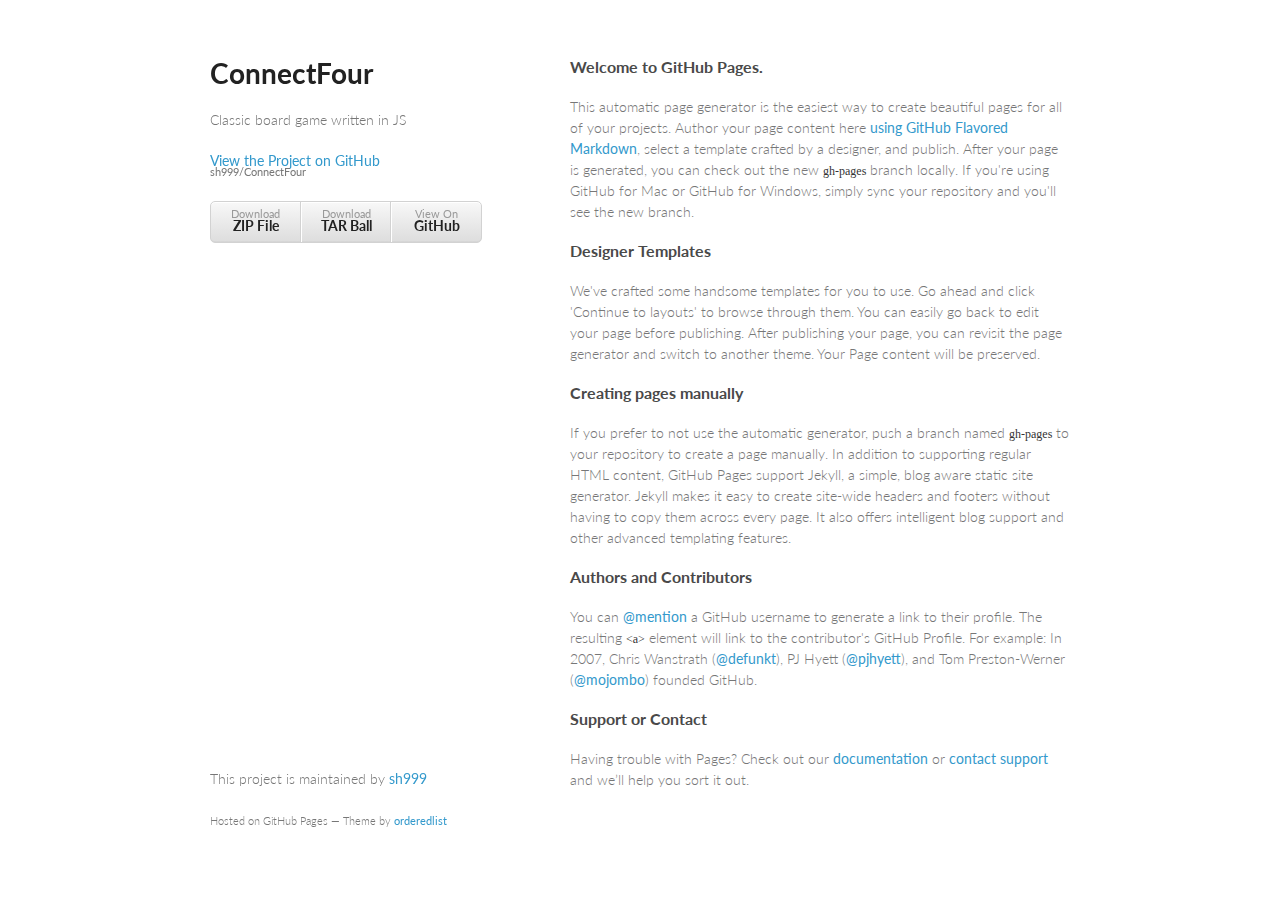
<file: index.html>
<!doctype html>
<html>
  <head>
    <meta charset="utf-8">
    <meta http-equiv="X-UA-Compatible" content="chrome=1">
    <title>ConnectFour by sh999</title>

    <link rel="stylesheet" href="stylesheets/styles.css">
    <link rel="stylesheet" href="stylesheets/github-light.css">
    <meta name="viewport" content="width=device-width, initial-scale=1, user-scalable=no">
    <!--[if lt IE 9]>
    <script src="//html5shiv.googlecode.com/svn/trunk/html5.js"></script>
    <![endif]-->
  </head>
  <body>
    <div class="wrapper">
      <header>
        <h1>ConnectFour</h1>
        <p>Classic board game written in JS</p>

        <p class="view"><a href="https://github.com/sh999/ConnectFour">View the Project on GitHub <small>sh999/ConnectFour</small></a></p>


        <ul>
          <li><a href="https://github.com/sh999/ConnectFour/zipball/master">Download <strong>ZIP File</strong></a></li>
          <li><a href="https://github.com/sh999/ConnectFour/tarball/master">Download <strong>TAR Ball</strong></a></li>
          <li><a href="https://github.com/sh999/ConnectFour">View On <strong>GitHub</strong></a></li>
        </ul>
      </header>
      <section>
        <h3>
<a id="welcome-to-github-pages" class="anchor" href="#welcome-to-github-pages" aria-hidden="true"><span class="octicon octicon-link"></span></a>Welcome to GitHub Pages.</h3>

<p>This automatic page generator is the easiest way to create beautiful pages for all of your projects. Author your page content here <a href="https://guides.github.com/features/mastering-markdown/">using GitHub Flavored Markdown</a>, select a template crafted by a designer, and publish. After your page is generated, you can check out the new <code>gh-pages</code> branch locally. If you're using GitHub for Mac or GitHub for Windows, simply sync your repository and you'll see the new branch.</p>

<h3>
<a id="designer-templates" class="anchor" href="#designer-templates" aria-hidden="true"><span class="octicon octicon-link"></span></a>Designer Templates</h3>

<p>We've crafted some handsome templates for you to use. Go ahead and click 'Continue to layouts' to browse through them. You can easily go back to edit your page before publishing. After publishing your page, you can revisit the page generator and switch to another theme. Your Page content will be preserved.</p>

<h3>
<a id="creating-pages-manually" class="anchor" href="#creating-pages-manually" aria-hidden="true"><span class="octicon octicon-link"></span></a>Creating pages manually</h3>

<p>If you prefer to not use the automatic generator, push a branch named <code>gh-pages</code> to your repository to create a page manually. In addition to supporting regular HTML content, GitHub Pages support Jekyll, a simple, blog aware static site generator. Jekyll makes it easy to create site-wide headers and footers without having to copy them across every page. It also offers intelligent blog support and other advanced templating features.</p>

<h3>
<a id="authors-and-contributors" class="anchor" href="#authors-and-contributors" aria-hidden="true"><span class="octicon octicon-link"></span></a>Authors and Contributors</h3>

<p>You can <a href="https://github.com/blog/821" class="user-mention">@mention</a> a GitHub username to generate a link to their profile. The resulting <code>&lt;a&gt;</code> element will link to the contributor's GitHub Profile. For example: In 2007, Chris Wanstrath (<a href="https://github.com/defunkt" class="user-mention">@defunkt</a>), PJ Hyett (<a href="https://github.com/pjhyett" class="user-mention">@pjhyett</a>), and Tom Preston-Werner (<a href="https://github.com/mojombo" class="user-mention">@mojombo</a>) founded GitHub.</p>

<h3>
<a id="support-or-contact" class="anchor" href="#support-or-contact" aria-hidden="true"><span class="octicon octicon-link"></span></a>Support or Contact</h3>

<p>Having trouble with Pages? Check out our <a href="https://help.github.com/pages">documentation</a> or <a href="https://github.com/contact">contact support</a> and we’ll help you sort it out.</p>
      </section>
      <footer>
        <p>This project is maintained by <a href="https://github.com/sh999">sh999</a></p>
        <p><small>Hosted on GitHub Pages &mdash; Theme by <a href="https://github.com/orderedlist">orderedlist</a></small></p>
      </footer>
    </div>
    <script src="javascripts/scale.fix.js"></script>
    
  </body>
</html>
</file>
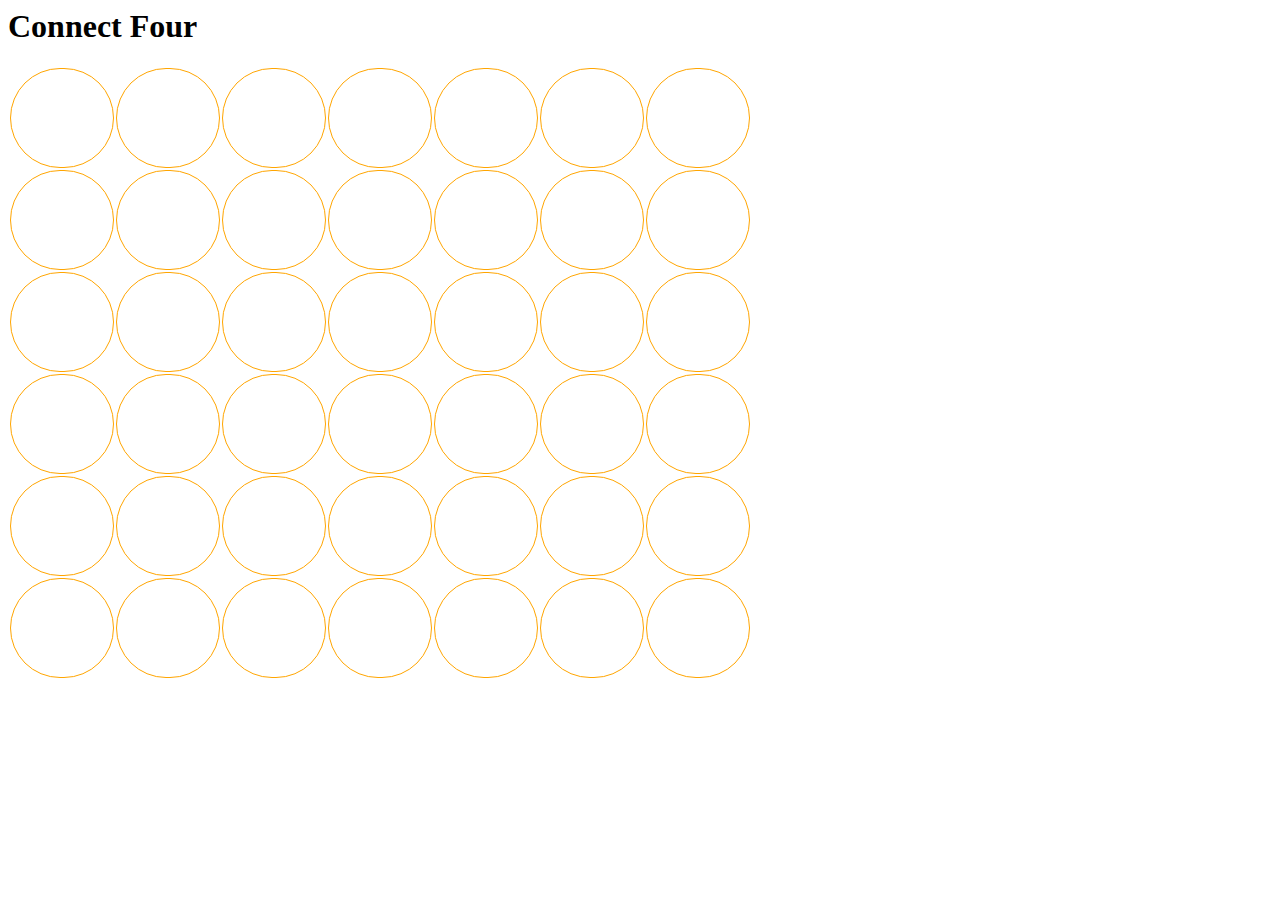
<file: game.html>
<html>
	<script type="text/javascript" src="http://ajax.googleapis.com/ajax/libs/jquery/1.10.1/jquery.min.js"></script>
	<script type="text/javascript" src="js/connectFour.js"></script>
	<link href="http://fonts.googleapis.com/css?family=Finger+Paint" rel='stylesheet' type='text/css'>
	<link rel='stylesheet' type='text/css' href='style.css'>
</html>
<body>
	<p id="logCheckConsecutive"></p>
	<div id="main-container">
		<h1 id="main-header" class="h">Connect Four</h1>
			<table>
				<tbody>
					<tr class="boxRow">
						<td id="box00" class="cell" data-row="0" data-col="0"></td>
						<td id="box01" class="cell" data-row="0" data-col="1"></td>
						<td id="box02" class="cell" data-row="0" data-col="2"></td>
						<td id="box03" class="cell" data-row="0" data-col="3"></td>
						<td id="box04" class="cell" data-row="0" data-col="4"></td>
						<td id="box05" class="cell" data-row="0" data-col="5"></td>
						<td id="box06" class="cell" data-row="0" data-col="6"></td>
					</tr>
					<tr class="boxRow">
						<td id="box10" class="cell" data-row="1" data-col="0"></td>
						<td id="box11" class="cell" data-row="1" data-col="1"></td>
						<td id="box12" class="cell" data-row="1" data-col="2"></td>
						<td id="box13" class="cell" data-row="1" data-col="3"></td>
						<td id="box14" class="cell" data-row="1" data-col="4"></td>
						<td id="box15" class="cell" data-row="1" data-col="5"></td>
						<td id="box16" class="cell" data-row="1" data-col="6"></td>
					</tr>
					<tr class="boxRow">
						<td id="box20" class="cell" data-row="2" data-col="0"></td>
						<td id="box21" class="cell" data-row="2" data-col="1"></td>
						<td id="box22" class="cell" data-row="2" data-col="2"></td>
						<td id="box23" class="cell" data-row="2" data-col="3"></td>
						<td id="box24" class="cell" data-row="2" data-col="4"></td>
						<td id="box25" class="cell" data-row="2" data-col="5"></td>
						<td id="box26" class="cell" data-row="2" data-col="6"></td>
					</tr>
					<tr class="boxRow">
						<td id="box30" class="cell" data-row="3" data-col="0"></td>
						<td id="box31" class="cell" data-row="3" data-col="1"></td>
						<td id="box32" class="cell" data-row="3" data-col="2"></td>
						<td id="box33" class="cell" data-row="3" data-col="3"></td>
						<td id="box34" class="cell" data-row="3" data-col="4"></td>
						<td id="box35" class="cell" data-row="3" data-col="5"></td>
						<td id="box36" class="cell" data-row="3" data-col="6"></td>
					</tr>
					<tr class="boxRow">
						<td id="box40" class="cell" data-row="4" data-col="0"></td>
						<td id="box41" class="cell" data-row="4" data-col="1"></td>
						<td id="box42" class="cell" data-row="4" data-col="2"></td>
						<td id="box43" class="cell" data-row="4" data-col="3"></td>
						<td id="box44" class="cell" data-row="4" data-col="4"></td>
						<td id="box45" class="cell" data-row="4" data-col="5"></td>
						<td id="box46" class="cell" data-row="4" data-col="6"></td>
					</tr>
					<tr class="boxRow">
						<td id="box50" class="cell" data-row="5" data-col="0"></td>
						<td id="box51" class="cell" data-row="5" data-col="1"></td>
						<td id="box52" class="cell" data-row="5" data-col="2"></td>
						<td id="box53" class="cell" data-row="5" data-col="3"></td>
						<td id="box54" class="cell" data-row="5" data-col="4"></td>
						<td id="box55" class="cell" data-row="5" data-col="5"></td>
						<td id="box56" class="cell" data-row="5" data-col="6"></td>
					</tr>
				</tbody>
			</table><p id="winningMessage"></p>
	</div>
</body>
</file>
<file: stylesheets/styles.css>
@import url(https://fonts.googleapis.com/css?family=Lato:300italic,700italic,300,700);

body {
  padding:50px;
  font:14px/1.5 Lato, "Helvetica Neue", Helvetica, Arial, sans-serif;
  color:#777;
  font-weight:300;
}

h1, h2, h3, h4, h5, h6 {
  color:#222;
  margin:0 0 20px;
}

p, ul, ol, table, pre, dl {
  margin:0 0 20px;
}

h1, h2, h3 {
  line-height:1.1;
}

h1 {
  font-size:28px;
}

h2 {
  color:#393939;
}

h3, h4, h5, h6 {
  color:#494949;
}

a {
  color:#39c;
  font-weight:400;
  text-decoration:none;
}

a small {
  font-size:11px;
  color:#777;
  margin-top:-0.6em;
  display:block;
}

.wrapper {
  width:860px;
  margin:0 auto;
}

blockquote {
  border-left:1px solid #e5e5e5;
  margin:0;
  padding:0 0 0 20px;
  font-style:italic;
}

code, pre {
  font-family:Monaco, Bitstream Vera Sans Mono, Lucida Console, Terminal;
  color:#333;
  font-size:12px;
}

pre {
  padding:8px 15px;
  background: #f8f8f8;
  border-radius:5px;
  border:1px solid #e5e5e5;
  overflow-x: auto;
}

table {
  width:100%;
  border-collapse:collapse;
}

th, td {
  text-align:left;
  padding:5px 10px;
  border-bottom:1px solid #e5e5e5;
}

dt {
  color:#444;
  font-weight:700;
}

th {
  color:#444;
}

img {
  max-width:100%;
}

header {
  width:270px;
  float:left;
  position:fixed;
}

header ul {
  list-style:none;
  height:40px;

  padding:0;

  background: #eee;
  background: -moz-linear-gradient(top, #f8f8f8 0%, #dddddd 100%);
  background: -webkit-gradient(linear, left top, left bottom, color-stop(0%,#f8f8f8), color-stop(100%,#dddddd));
  background: -webkit-linear-gradient(top, #f8f8f8 0%,#dddddd 100%);
  background: -o-linear-gradient(top, #f8f8f8 0%,#dddddd 100%);
  background: -ms-linear-gradient(top, #f8f8f8 0%,#dddddd 100%);
  background: linear-gradient(top, #f8f8f8 0%,#dddddd 100%);

  border-radius:5px;
  border:1px solid #d2d2d2;
  box-shadow:inset #fff 0 1px 0, inset rgba(0,0,0,0.03) 0 -1px 0;
  width:270px;
}

header li {
  width:89px;
  float:left;
  border-right:1px solid #d2d2d2;
  height:40px;
}

header ul a {
  line-height:1;
  font-size:11px;
  color:#999;
  display:block;
  text-align:center;
  padding-top:6px;
  height:40px;
}

strong {
  color:#222;
  font-weight:700;
}

header ul li + li {
  width:88px;
  border-left:1px solid #fff;
}

header ul li + li + li {
  border-right:none;
  width:89px;
}

header ul a strong {
  font-size:14px;
  display:block;
  color:#222;
}

section {
  width:500px;
  float:right;
  padding-bottom:50px;
}

small {
  font-size:11px;
}

hr {
  border:0;
  background:#e5e5e5;
  height:1px;
  margin:0 0 20px;
}

footer {
  width:270px;
  float:left;
  position:fixed;
  bottom:50px;
}

@media print, screen and (max-width: 960px) {

  div.wrapper {
    width:auto;
    margin:0;
  }

  header, section, footer {
    float:none;
    position:static;
    width:auto;
  }

  header {
    padding-right:320px;
  }

  section {
    border:1px solid #e5e5e5;
    border-width:1px 0;
    padding:20px 0;
    margin:0 0 20px;
  }

  header a small {
    display:inline;
  }

  header ul {
    position:absolute;
    right:50px;
    top:52px;
  }
}

@media print, screen and (max-width: 720px) {
  body {
    word-wrap:break-word;
  }

  header {
    padding:0;
  }

  header ul, header p.view {
    position:static;
  }

  pre, code {
    word-wrap:normal;
  }
}

@media print, screen and (max-width: 480px) {
  body {
    padding:15px;
  }

  header ul {
    display:none;
  }
}

@media print {
  body {
    padding:0.4in;
    font-size:12pt;
    color:#444;
  }
}
</file>
<file: stylesheets/github-light.css>
/*
   Copyright 2014 GitHub Inc.

   Licensed under the Apache License, Version 2.0 (the "License");
   you may not use this file except in compliance with the License.
   You may obtain a copy of the License at

       http://www.apache.org/licenses/LICENSE-2.0

   Unless required by applicable law or agreed to in writing, software
   distributed under the License is distributed on an "AS IS" BASIS,
   WITHOUT WARRANTIES OR CONDITIONS OF ANY KIND, either express or implied.
   See the License for the specific language governing permissions and
   limitations under the License.

*/

.pl-c /* comment */ {
  color: #969896;
}

.pl-c1      /* constant, markup.raw, meta.diff.header, meta.module-reference, meta.property-name, support, support.constant, support.variable, variable.other.constant */,
.pl-s .pl-v /* string variable */ {
  color: #0086b3;
}

.pl-e  /* entity */,
.pl-en /* entity.name */ {
  color: #795da3;
}

.pl-s .pl-s1 /* string source */,
.pl-smi      /* storage.modifier.import, storage.modifier.package, storage.type.java, variable.other, variable.parameter.function */ {
  color: #333;
}

.pl-ent /* entity.name.tag */ {
  color: #63a35c;
}

.pl-k /* keyword, storage, storage.type */ {
  color: #a71d5d;
}

.pl-pds              /* punctuation.definition.string, string.regexp.character-class */,
.pl-s                /* string */,
.pl-s .pl-pse .pl-s1 /* string punctuation.section.embedded source */,
.pl-sr               /* string.regexp */,
.pl-sr .pl-cce       /* string.regexp constant.character.escape */,
.pl-sr .pl-sra       /* string.regexp string.regexp.arbitrary-repitition */,
.pl-sr .pl-sre       /* string.regexp source.ruby.embedded */ {
  color: #183691;
}

.pl-v /* variable */ {
  color: #ed6a43;
}

.pl-id /* invalid.deprecated */ {
  color: #b52a1d;
}

.pl-ii /* invalid.illegal */ {
  background-color: #b52a1d;
  color: #f8f8f8;
}

.pl-sr .pl-cce /* string.regexp constant.character.escape */ {
  color: #63a35c;
  font-weight: bold;
}

.pl-ml /* markup.list */ {
  color: #693a17;
}

.pl-mh        /* markup.heading */,
.pl-mh .pl-en /* markup.heading entity.name */,
.pl-ms        /* meta.separator */ {
  color: #1d3e81;
  font-weight: bold;
}

.pl-mq /* markup.quote */ {
  color: #008080;
}

.pl-mi /* markup.italic */ {
  color: #333;
  font-style: italic;
}

.pl-mb /* markup.bold */ {
  color: #333;
  font-weight: bold;
}

.pl-md /* markup.deleted, meta.diff.header.from-file */ {
  background-color: #ffecec;
  color: #bd2c00;
}

.pl-mi1 /* markup.inserted, meta.diff.header.to-file */ {
  background-color: #eaffea;
  color: #55a532;
}

.pl-mdr /* meta.diff.range */ {
  color: #795da3;
  font-weight: bold;
}

.pl-mo /* meta.output */ {
  color: #1d3e81;
}
</file>
<file: style.css>
.cell {
	border: 1px solid orange;
	width: 100px;
	height: 100px;
	border-radius: 100px;
}

.hoverPlayerOne {
	background-color: #FF9999;
}

.hoverPlayerTwo {
	background-color: #99CCFF;
}

.red {
	background-color: red;
}

.blue {
	background-color: blue;
}

#winningMessage {
	color: #000000;
	font-size: 300%;
}
</file>
